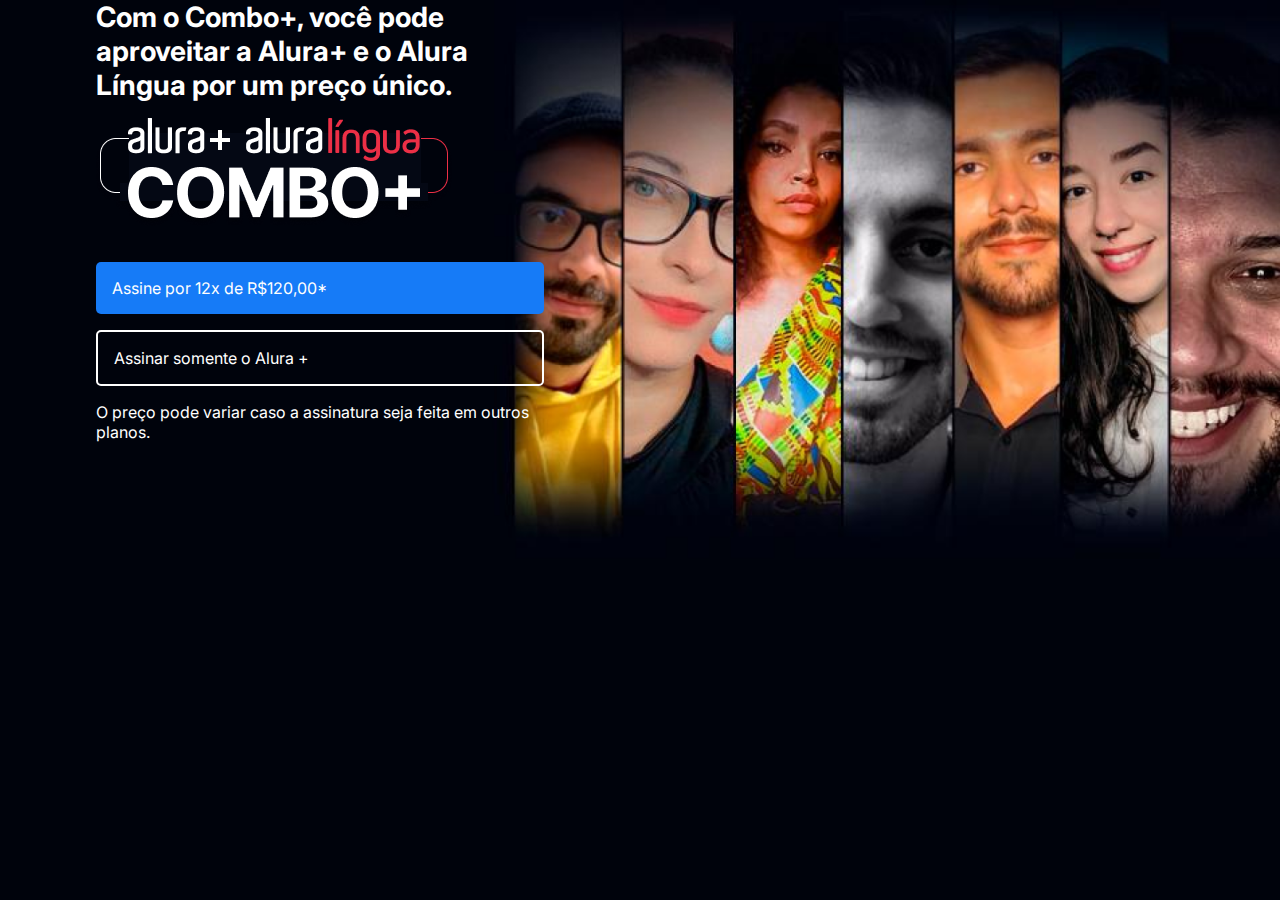
<file: index.html>
<!DOCTYPE html>
<html>

<head>
    <title>Alura Plus</title>
    <meta charset="UTF-8">
    <meta name="viewport" content="width=device-width, initial-scale=1">
    <link rel="stylesheet" href="styles.css">
    <link rel="preconnect" href="https://fonts.googleapis.com">
<link rel="preconnect" href="https://fonts.gstatic.com" crossorigin>
<link href="https://fonts.googleapis.com/css2?family=Inter:wght@400;700&display=swap" rel="stylesheet">
</head>

<body>
    <section class="principal container">
        <div class="container__caixa">
        <h1 class="container__titulo">Com o Combo+, você pode aproveitar a Alura+ e o Alura Língua por um preço único.</h1>
        <img src="img/Combo.png" alt="O combo+ é a junção do alura+ e o alura língua" class="container__imagem">
        <a href="www.alura.com.br" class="container__botao">Assine por 12x de R$120,00*</a>
        <a href="www.alura.com.br" class="container__botao botao_secundario">Assinar somente o Alura +</a>
        <p class="container_aviso">O preço pode variar caso a assinatura seja feita em outros planos.</p>
    </div>
    </section>
</body>

</html>
</file>
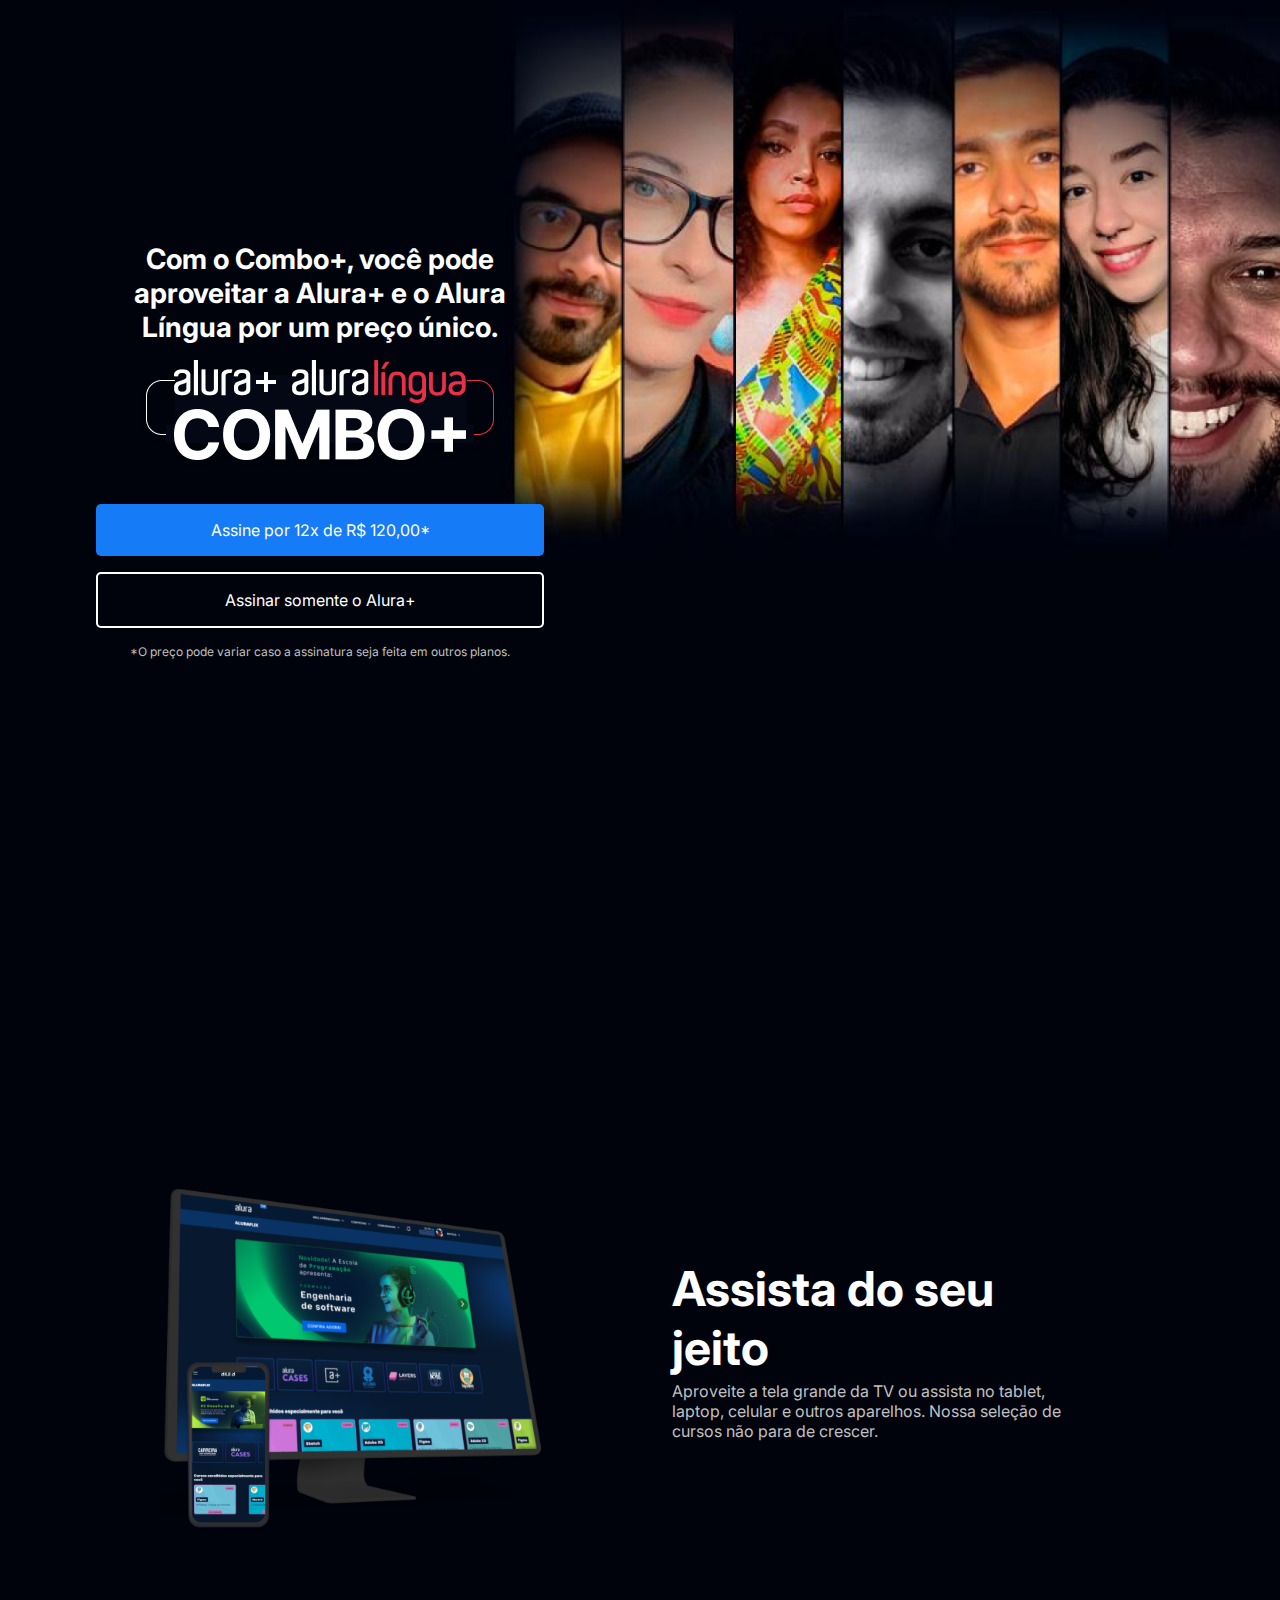
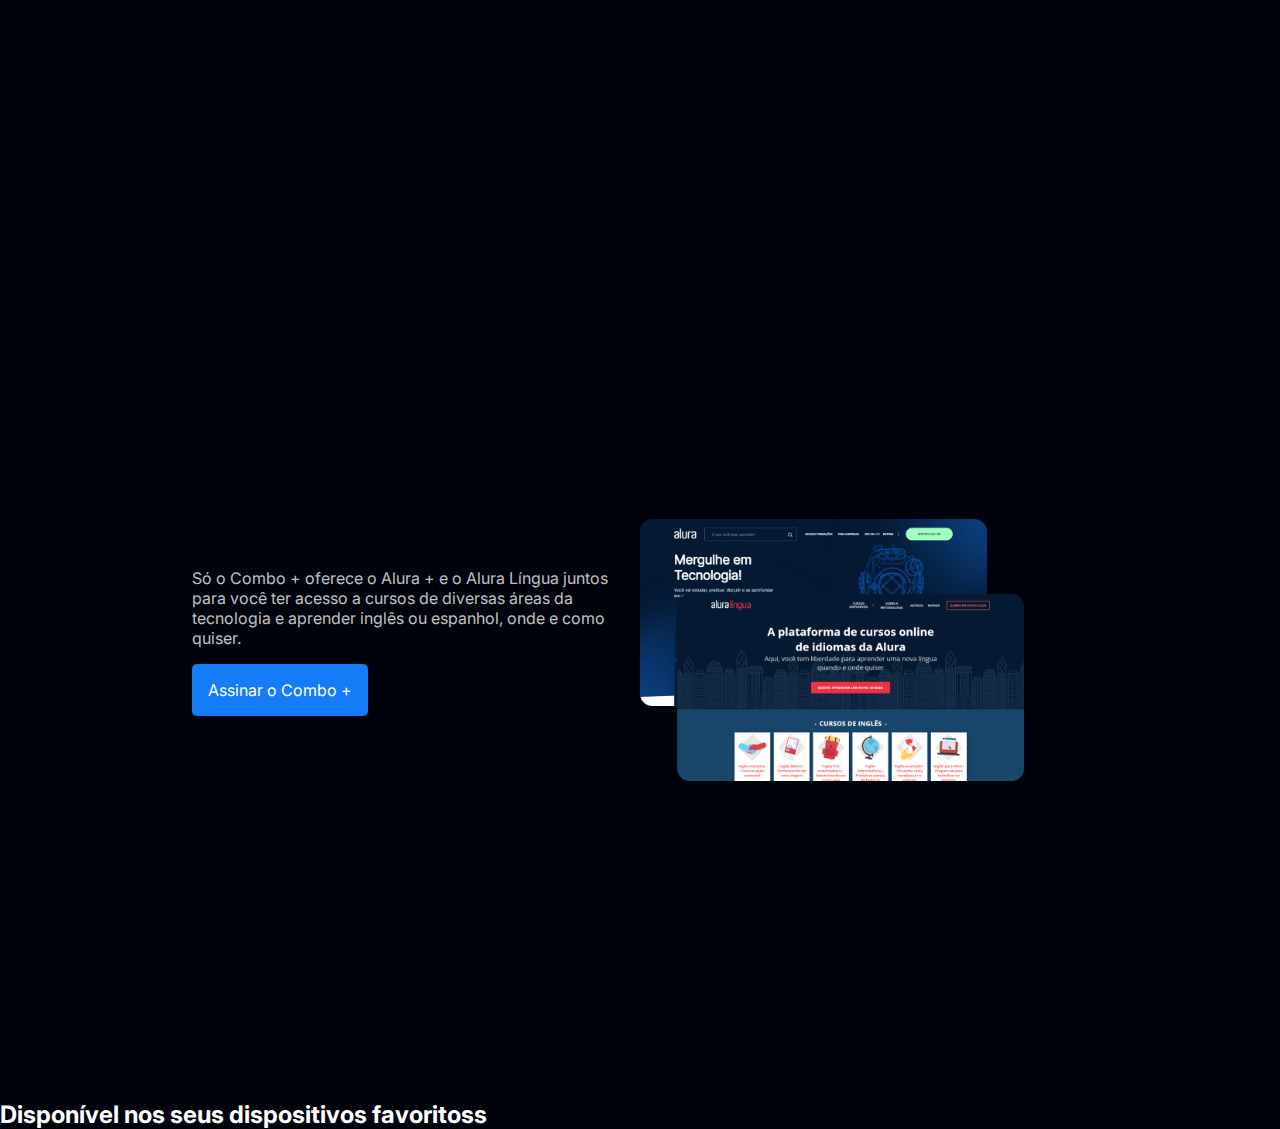
<file: carol/aluraplus-aula03/index.html>
<!DOCTYPE html>
<html>

<head>
    <title>Alura Plus</title>
    <meta charset="UTF-8">
    <meta name="viewport" content="width=device-width, initial-scale=1">
    <link rel="stylesheet" href="styles.css">
    <link rel="preconnect" href="https://fonts.googleapis.com">
    <link rel="preconnect" href="https://fonts.gstatic.com" crossorigin>
    <link href="https://fonts.googleapis.com/css2?family=Inter:wght@400;700&display=swap" rel="stylesheet">
</head>

<body>
    <section class="principal container">
        <div class="container__caixa">
            <h1 class="container__titulo">Com o Combo+, você pode aproveitar a Alura+ e o Alura Língua por um preço
                único.</h1>
            <img src="img/Combo.png" alt="O combo+ é a junção do alura+ e o alura língua" class="container__imagem">
            <a href="www.alura.com.br" class="container__botao">Assine por 12x de R$ 120,00*</a>
            <a href="www.alura.com.br" class="container__botao botao_secundario">Assinar somente o Alura+</a>
            <p class="container__aviso">*O preço pode variar caso a assinatura seja feita em outros planos.</p>
        </div>
    </section>

    <section class="container secundario">
        <img src="img/Plataformas.png" alt="Um monitor e um celular com a alura plus aberta" class="secundario__imagem">
        <div class="container__descricao">
            <h2 class="descricao__titulo">Assista do seu jeito</h2>
            <p class="descricao__texto">Aproveite a tela grande da TV ou assista no tablet, laptop, celular e outros
                aparelhos. Nossa seleção de cursos não para de crescer.</p>
        </div>
    </section>
<section class="container secundario">
    <div class="container__descricao">
        <p class="descricao__texto">Só o Combo + oferece o Alura + e o Alura Língua juntos para você ter acesso a cursos de diversas áreas da tecnologia e aprender inglês ou espanhol, onde e como quiser.</p>
    <a href="www.alura.com.br" class="container__botao secundario__botao">Assinar o Combo +</a>
    </div>
    <img src="img/Telas.png" alt="Tela da Alura e da Alura Lingua" class="secundario__imagem">
</section>
<section class="dipositivos">
    <h2 class="dispositivos__titulo">Disponível nos seus dispositivos favoritoss</h2> 
</section>
</body>

</html>
</file>
<file: styles.css>
:root {
    --branco-principal: #FFFFFF;
    --cinza-secundario: #C0C0C0;
    --botao-azul: #167BF7;
    --cor-de-fundo: #00030C;
    --fonte-principal: 'Inter'
}

body {
    background-color: var(--cor-de-fundo);
    color: var(--branco-principal);
    font-family: var(--fonte-principal);
    font-size: 16px;
    font-weight: 400;
}

* {
    margin: 0;
    padding: 0;
}

.principal {
    background-image: url("img/Background.png");
    background-repeat: no-repeat;
    background-size: contain;
}

.container {
    height: 100vh;
    display: grid;
    grid-template-columns: 50% 50%;
}
.container__botao{
    background-color: var(--botao-azul);
    border-radius: 5px;
    padding: 1em;
    color: var(--branco-principal);
    display: block;
    text-decoration: none;
    margin-bottom: 1em;
}

.botao_secundario{
    background-color: transparent;
    border: 2px solid var(--branco-principal);
}

.container__aviso{
    font-size: 12px;
    color: var(--cinza-secundario);
}
.container__titulo{
    font-size: 28px;
    font-weight: 700;
}
.container__imagem{
    margin: 1em 0 2em 0;
}
.container__caixa{
    margin: 0 6em;
}
</file>
<file: carol/aluraplus-aula03/styles.css>
:root {
    --branco-principal: #FFFFFF;
    --cinza-secundario: #C0C0C0;
    --botao-azul: #167BF7;
    --cor-de-fundo: #00030C;
    --fonte-principal: 'Inter';
}

body {
    background-color: var(--cor-de-fundo);
    color: var(--branco-principal);
    font-family: var(--fonte-principal);
    font-size: 16px;
    font-weight: 400;
}

* {
    margin: 0;
    padding: 0;
}

.principal {
    background-image: url("img/Background.png");
    background-repeat: no-repeat;
    background-size: contain;
    align-items: center;
    text-align: center;
}

.container {
    height: 100vh;
    display: grid;
    grid-template-columns: 50% 50%;
}

.container__botao {
    background-color: var(--botao-azul);
    border-radius: 5px;
    padding: 1em;
    color: var(--branco-principal);
    display: block;
    text-decoration: none;
    margin-bottom: 1em;
}

.botao_secundario {
    background-color: transparent;
    border: 2px solid var(--branco-principal)
}

.container__aviso {
    font-size: 12px;
    color: var(--cinza-secundario);
}

.container__titulo {
    font-size: 28px;
    font-weight: 700;
}

.container__imagem {
    margin: 1em 0 2em 0;
}

.container__caixa {
    margin: 0 6em;
}

.secundario__imagem {
    width: 80%;
}

.secundario {
    align-items: center;
    margin: 0 10em;
}

.descricao__titulo {
    font-weight: 700;
    font-size: 48px;
    color: var(--branco-principal);
    margin-bottom: 0.1em;
}

.descricao__texto {
    color: var(--cinza-secundario);
}
.secundario__botao {
    display: inline-block;
    margin-top: 1em;
}
.container__descricao {
    padding: 2em;

}
</file>
